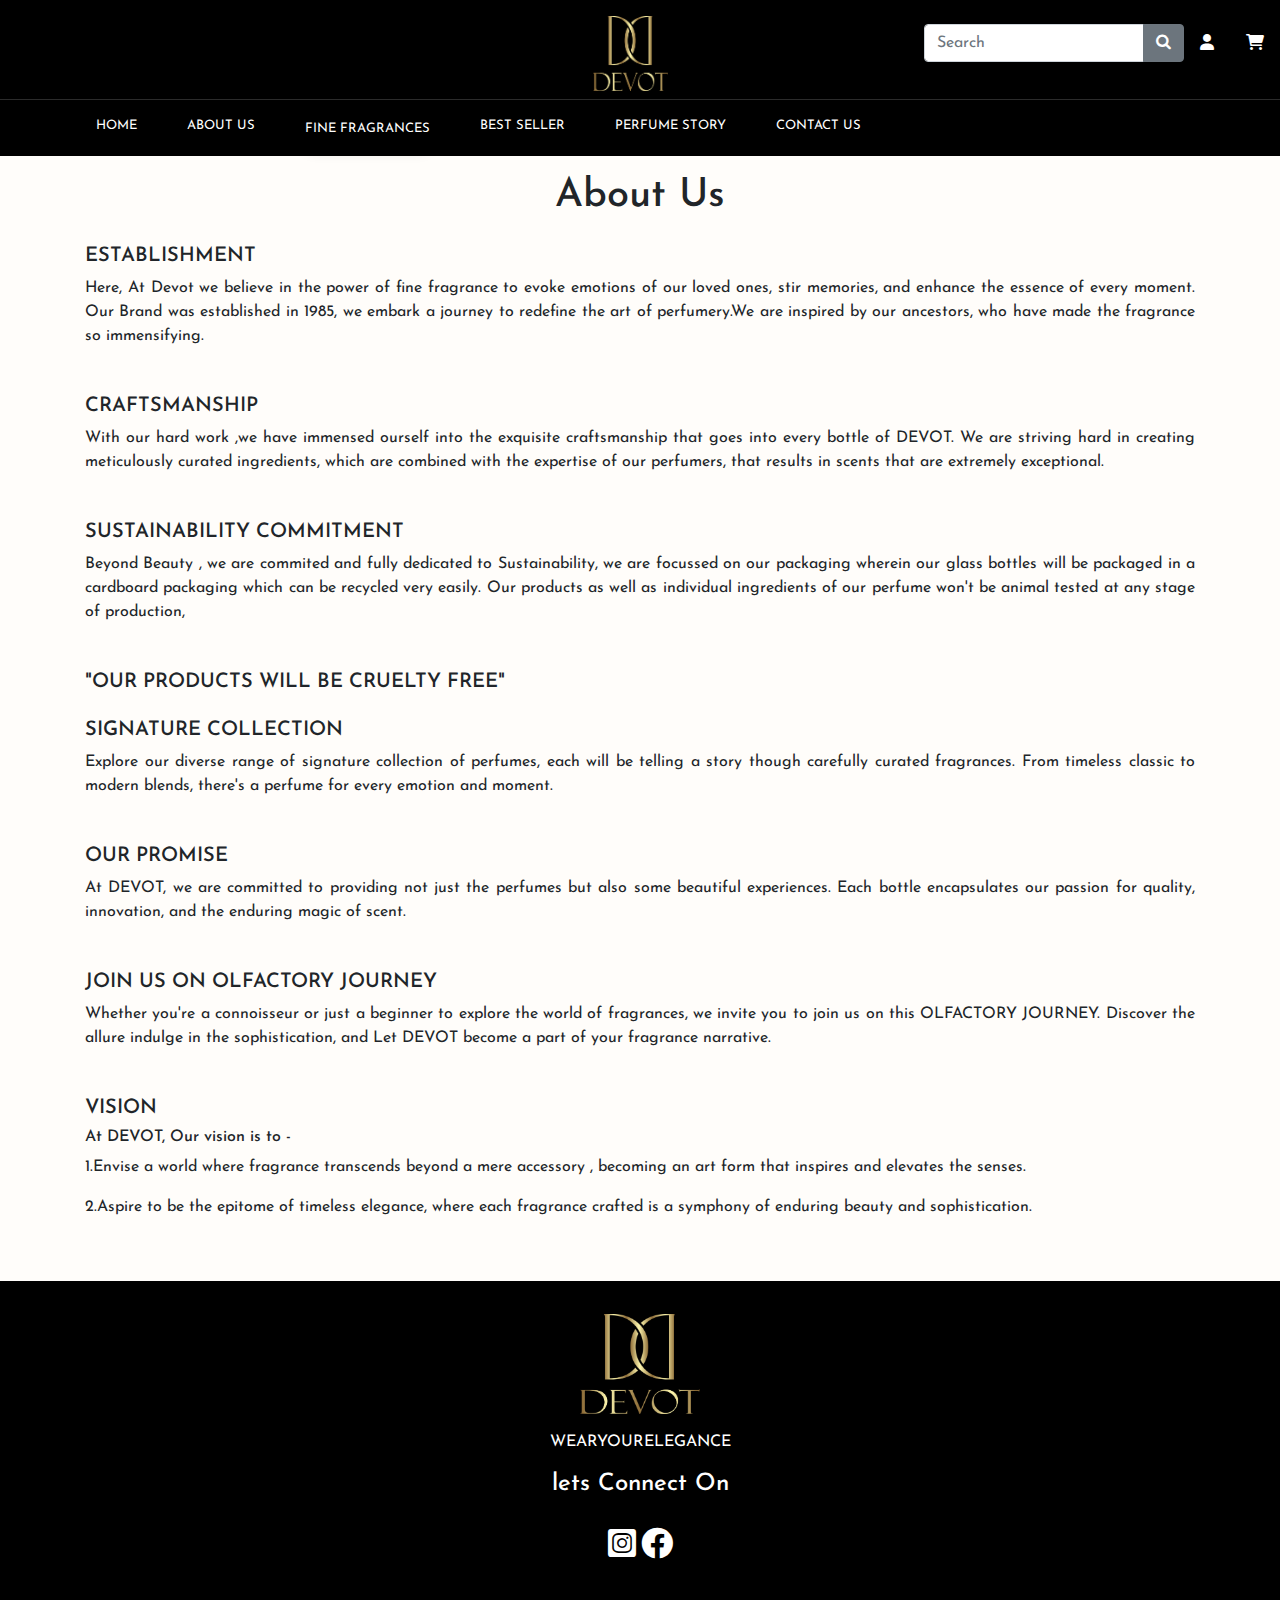
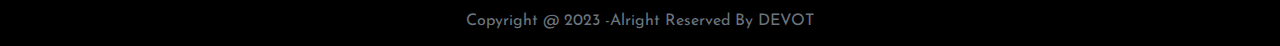
<file: about.html>
<!DOCTYPE html>
<html lang="en">
<head>
    <meta charset="UTF-8">
    <meta name="viewport" content="width=device-width, initial-scale=1.0">
    <title>Devot About Us</title>
    <script src="https://cdn.jsdelivr.net/npm/jquery@3.5.1/dist/jquery.slim.min.js" integrity="sha384-DfXdz2htPH0lsSSs5nCTpuj/zy4C+OGpamoFVy38MVBnE+IbbVYUew+OrCXaRkfj" crossorigin="anonymous"></script>
    <script src="https://cdn.jsdelivr.net/npm/bootstrap@4.6.2/dist/js/bootstrap.bundle.min.js" integrity="sha384-Fy6S3B9q64WdZWQUiU+q4/2Lc9npb8tCaSX9FK7E8HnRr0Jz8D6OP9dO5Vg3Q9ct" crossorigin="anonymous"></script>
    <link rel="stylesheet" href="https://cdnjs.cloudflare.com/ajax/libs/font-awesome/6.5.1/css/all.min.css" type="text/css">
    <link rel="stylesheet" href="https://cdn.jsdelivr.net/npm/bootstrap@4.6.2/dist/css/bootstrap.min.css" integrity="sha384-xOolHFLEh07PJGoPkLv1IbcEPTNtaed2xpHsD9ESMhqIYd0nLMwNLD69Npy4HI+N" crossorigin="anonymous">
    <link rel="stylesheet" href="https://stackpath.bootstrapcdn.com/bootstrap/4.5.0/css/bootstrap.min.css">
    <script src="https://code.jquery.com/jquery-2.2.4.min.js"></script>
    <link
      rel="stylesheet"
      href="https://cdnjs.cloudflare.com/ajax/libs/font-awesome/6.0.0-beta2/css/all.min.css"
    />
    <!-- Google Fonts -->
    <link
      href="https://fonts.googleapis.com/css2?family=Poppins:wght@400;600&display=swap"
      rel="stylesheet"
    />
    <link rel="stylesheet" href="style.css">
    <link rel="stylesheet" href="about.css">
    <link rel="stylesheet" href="https://cdnjs.cloudflare.com/ajax/libs/OwlCarousel2/2.3.4/assets/owl.carousel.min.css">
    <script src="https://ajax.aspnetcdn.com/ajax/jQuery/jquery-3.4.1.min.js"></script>
    <script src="https://cdnjs.cloudflare.com/ajax/libs/OwlCarousel2/2.3.4/owl.carousel.min.js"></script>
    <link rel="stylesheet" href="https://cdnjs.cloudflare.com/ajax/libs/font-awesome/4.7.0/css/font-awesome.min.css">
</head>
<body>
    <div class="container-fluid sticky-top bg-white shadow rounded mx-auto " id="navbar">
        <div class="row pb-2" id="navbar-bg">
            <div class="col-lg-7 col-sm-12 image mt-3">
                <a href="index.html">
                    <img src="images/Devot Logo.png" alt="" id="logo">
                </a>
            </div>
            <div class="col-lg-5 col-sm-12 d-flex justify-content-end p-0" id="nav-form">
               <ul class="nav mt-4 justify-content-center">
                <li class="nav-item">
                    <div class="input-group">
                        <input type="text" class="form-control" placeholder="Search">
                        <div class="input-group-append">
                          <button class="btn btn-secondary" type="button">
                            <i class="fa fa-search"></i>
                          </button>
                        </div>
                      </div>  
                </li>
                <li class="nav-item">
                    <a href="#" class="nav-link"><i class="fa-solid fa-user text-dark"></i></a>
                </li>
                <li class="nav-item">
                    <a href="#" class="nav-link"><i class="fa-solid fa-cart-shopping text-dark"></i></a>
                </li>
               </ul>        
            </div>
        </div>
    </div>
    <div class="navbar-part">
        <div class="nav-li">
          <ul>
            <li><a href="index.html">HOME</a></li>
            <li><a href="about.html">ABOUT US</a></li>
            <div class="dropdown">
              <button class="dropbtn">FINE FRAGRANCES</button>
              <div class="dropdown-content">
                <a href="men.html">MEN</a>
                <a href="women.html">WOMEN</a>
                <a href="unisex.html">UNISEX</a>
              </div>
            </div>
            <div class="mobile-menu">
              <li><a href="men.html">MEN</a></li>
              <li><a href="women.html">WOMEN</a></li>
              <li><a href="unisex.html">UNISEX</a></li>
            </div>
            <li><a href="#">BEST SELLER</a></li>
            <li><a href="#">PERFUME STORY</a></li>
            <li><a href="contact.html">CONTACT US</a></li>
          </ul>
        </div>
      </div>

    <section id="about-us" class="container-fluid py-3">
        <div class="container">
            <h1 class="text-center">About Us</h1>

        <div class="ESTABLISHMENT">
            <h5 class="pt-3">ESTABLISHMENT</h5>
            <p>Here, At Devot we believe in the power of fine fragrance to evoke emotions of our loved ones,
                 stir memories, and enhance the essence of every moment. Our Brand was established in 1985,
                  we embark a journey to redefine the art of perfumery.We are inspired by our ancestors,
                   who have made the fragrance so immensifying. </p>
        </div>

        <div class="CRAFTSMANSHIP">
            <h5>CRAFTSMANSHIP</h5>
            <p>With our hard work ,we have immensed ourself into the exquisite craftsmanship that goes 
                into every bottle of DEVOT. We are striving hard in creating meticulously curated ingredients,
                 which are combined with the expertise of our perfumers, that results in scents that are 
                 extremely exceptional.</p>
        </div>
        <div class="SUSTAINABILITY-COMMITMENT">
            <h5>SUSTAINABILITY COMMITMENT</h5>
            <p>Beyond Beauty , we are commited and fully dedicated to Sustainability, 
                we are focussed on our packaging wherein our glass bottles will be packaged in a 
                cardboard packaging which can be recycled very easily. Our products as well as 
                individual ingredients of our perfume won't be animal tested at any stage of 
                production, </p>
        </div>
        <div class="demo pb-3">
            <h5>"OUR PRODUCTS WILL BE CRUELTY FREE"</h5>
        </div>
        <div class="SIGNATURE-COLLECTIONT">
            <h5>SIGNATURE COLLECTION</h5>
            <p>Explore our diverse range of signature collection  of perfumes, 
                each will be telling a story though carefully curated fragrances. 
                From timeless classic to modern blends, there's a perfume for every emotion and moment.
            </p>
        </div>
        <div class="OUR-PROMISE">
            <h5>OUR PROMISE</h5>
            <p>At DEVOT, we are committed to providing not just the perfumes but also some beautiful
                 experiences. Each bottle encapsulates our passion for quality, innovation, 
                 and the enduring magic of scent.
            </p>
        </div>
        <div class="JOIN-US-ON-OLFACTORY-JOURNEY">
            <h5>JOIN US ON OLFACTORY JOURNEY</h5>
            <p>Whether you're a connoisseur or just a beginner to explore the world of fragrances,
                 we invite you to join us on this OLFACTORY JOURNEY. Discover the allure indulge
                  in the sophistication, and Let DEVOT become a part of your fragrance narrative. 
            </p>
        </div>
        <div class="VISION">
            <h5>VISION</h5>
            <h6>At DEVOT, Our vision is to -</h6>
            <p class="pb-0">1.Envise a world where fragrance transcends beyond a mere accessory , 
                becoming an art form that inspires and elevates the senses.</p>
            <p>
                2.Aspire to be the epitome of timeless elegance, where each fragrance crafted 
                is a symphony of enduring beauty and sophistication.
            </p>
        </div>
        </div>
    </section>
    
    <footer id="footer">
        <div class="card text-center">
            <div class="card-header">
                <img src="images/Devot Logo.png" alt="" width="120" height="100" class="align-items-center">
                <p class="text-center mt-3">WEARYOURELEGANCE</p> 
                <h4>lets Connect On </h4>
                <div class="card-body text-center">
                    <a href="https://www.instagram.com/dadevotofficial/"><i class="fa-brands fa-square-instagram"></i></a>
                    <a href="https://www.facebook.com/dadevotofficial/"><i class="fa-brands fa-facebook" ></i></a>
                </div>
            </div>
            <div class="card-footer text-muted">
             Copyright @ 2023 -Alright Reserved By DEVOT
            </div>
         </div>
    </footer>
</body>
</html>
</file>
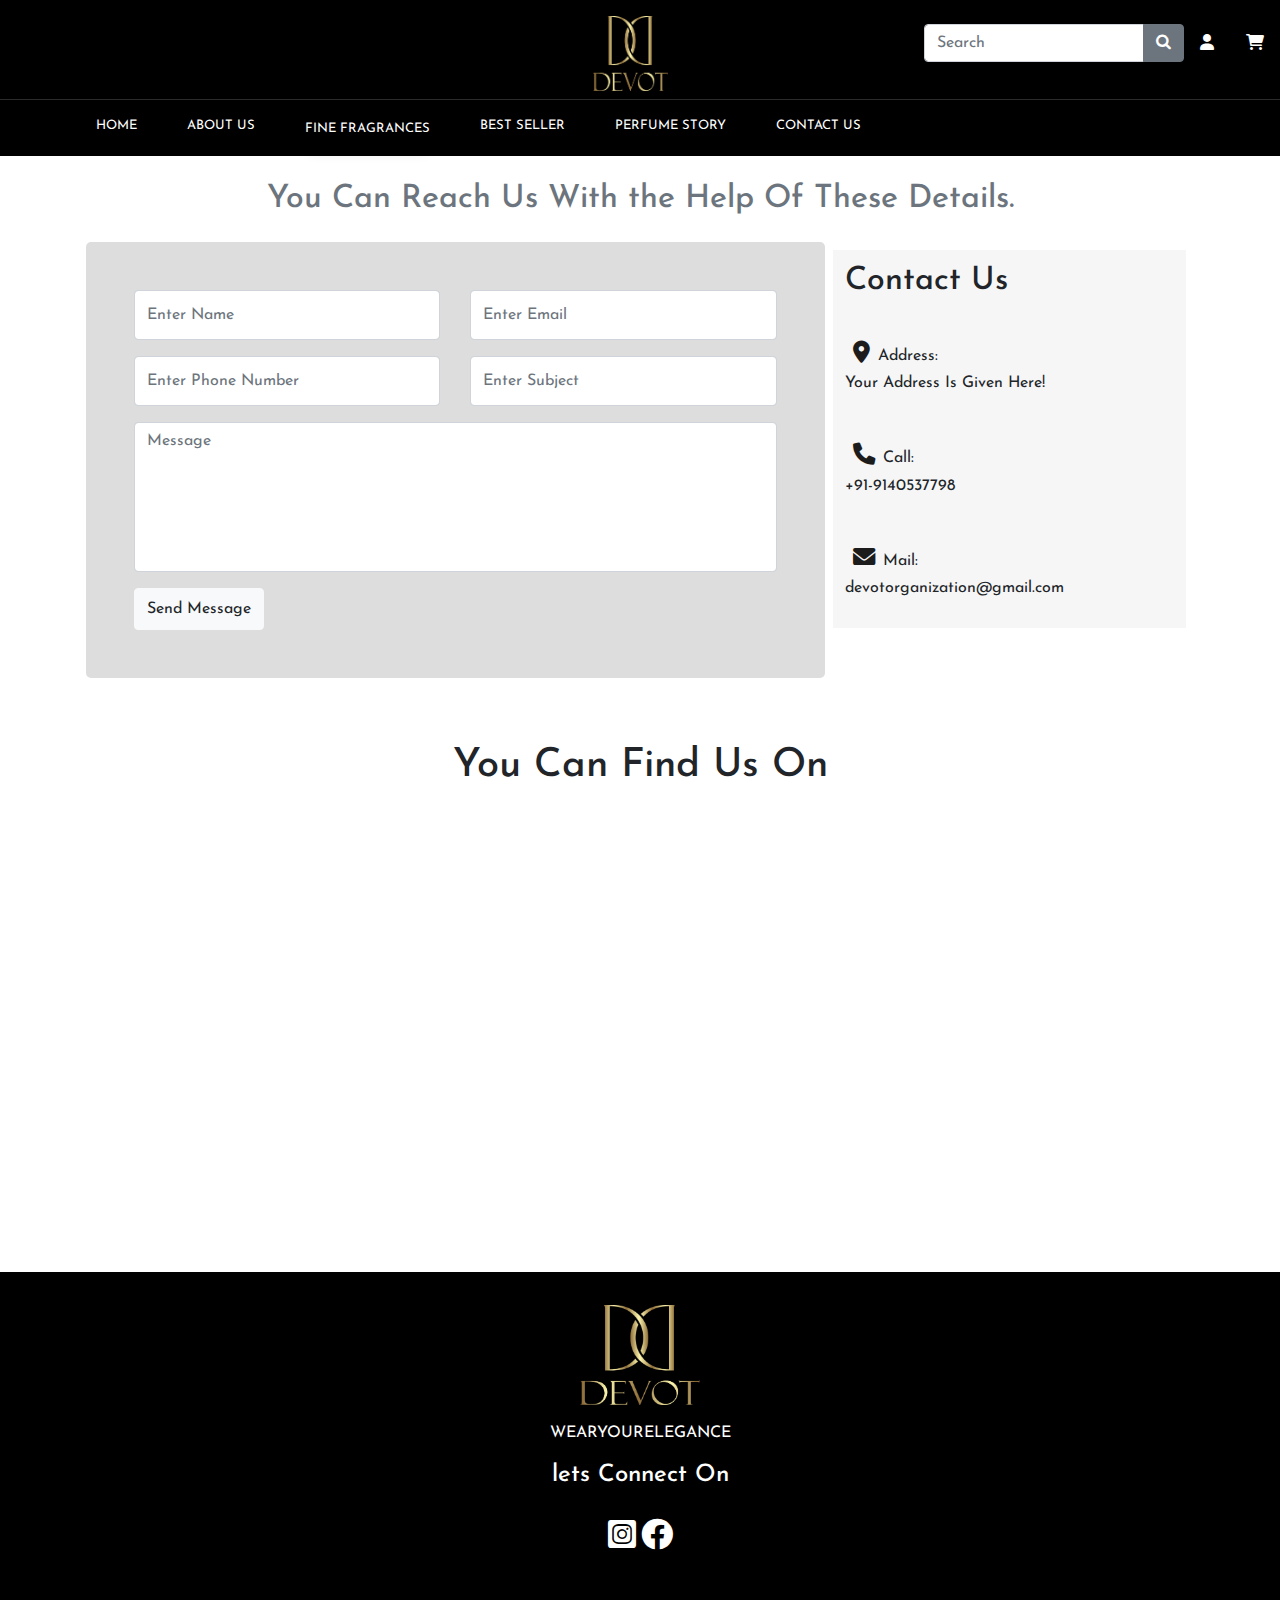
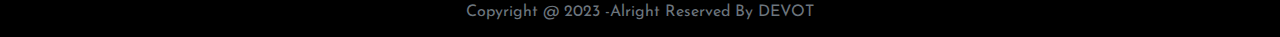
<file: contact.html>
<!DOCTYPE html>
<html lang="en">
<head>
    <meta charset="UTF-8">
    <meta name="viewport" content="width=\, initial-scale=1.0">
    <title>Contact Us</title>
    
    <script src="https://cdn.jsdelivr.net/npm/jquery@3.5.1/dist/jquery.slim.min.js" integrity="sha384-DfXdz2htPH0lsSSs5nCTpuj/zy4C+OGpamoFVy38MVBnE+IbbVYUew+OrCXaRkfj" crossorigin="anonymous"></script>
    <script src="https://cdn.jsdelivr.net/npm/bootstrap@4.6.2/dist/js/bootstrap.bundle.min.js" integrity="sha384-Fy6S3B9q64WdZWQUiU+q4/2Lc9npb8tCaSX9FK7E8HnRr0Jz8D6OP9dO5Vg3Q9ct" crossorigin="anonymous"></script>
    <link rel="stylesheet" href="https://cdnjs.cloudflare.com/ajax/libs/font-awesome/6.5.1/css/all.min.css" type="text/css">
    <link rel="stylesheet" href="https://cdn.jsdelivr.net/npm/bootstrap@4.6.2/dist/css/bootstrap.min.css" integrity="sha384-xOolHFLEh07PJGoPkLv1IbcEPTNtaed2xpHsD9ESMhqIYd0nLMwNLD69Npy4HI+N" crossorigin="anonymous">
    <link rel="stylesheet" href="https://stackpath.bootstrapcdn.com/bootstrap/4.5.0/css/bootstrap.min.css">
    <script src="https://code.jquery.com/jquery-2.2.4.min.js"></script>
    <link
      rel="stylesheet"
      href="https://cdnjs.cloudflare.com/ajax/libs/font-awesome/6.0.0-beta2/css/all.min.css"
    />
    <!-- Google Fonts -->
    <link
      href="https://fonts.googleapis.com/css2?family=Poppins:wght@400;600&display=swap"
      rel="stylesheet"
    />
    <link rel="stylesheet" href="style.css"> 
    <link rel="stylesheet" href="https://cdnjs.cloudflare.com/ajax/libs/OwlCarousel2/2.3.4/assets/owl.carousel.min.css">
    <script src="https://ajax.aspnetcdn.com/ajax/jQuery/jquery-3.4.1.min.js"></script>
    <script src="https://cdnjs.cloudflare.com/ajax/libs/OwlCarousel2/2.3.4/owl.carousel.min.js"></script>
    <link rel="stylesheet" href="https://cdnjs.cloudflare.com/ajax/libs/font-awesome/4.7.0/css/font-awesome.min.css">
    <title>Document</title>

     <style> 
     @import url('https://fonts.googleapis.com/css2?family=Josefin+Sans:ital,wght@0,100..700;1,100..700&display=swap');
     *{
        font-family: "Josefin Sans", sans-serif;
     }
        .form textarea{
            height: 150px !important;
            resize: none;
        }

     </style>
</head>
<body>
    <div class="container-fluid sticky-top bg-white shadow rounded mx-auto " id="navbar">
        <div class="row pb-2" id="navbar-bg">
            <div class="col-lg-7 col-sm-12 image mt-3">
                <a href="index.html">
                    <img src="images/Devot Logo.png" alt="" id="logo">
                </a>
            </div>
            <div class="col-lg-5 col-sm-12 d-flex justify-content-end p-0" id="nav-form">
               <ul class="nav mt-4 justify-content-center">
                <li class="nav-item">
                    <div class="input-group">
                        <input type="text" class="form-control" placeholder="Search">
                        <div class="input-group-append">
                          <button class="btn btn-secondary" type="button">
                            <i class="fa fa-search"></i>
                          </button>
                        </div>
                      </div>  
                </li>
                <li class="nav-item">
                    <a href="#" class="nav-link"><i class="fa-solid fa-user text-dark"></i></a>
                </li>
                <li class="nav-item">
                    <a href="#" class="nav-link"><i class="fa-solid fa-cart-shopping text-dark"></i></a>
                </li>
               </ul>        
            </div>
        </div>
    </div>
    <div class="navbar-part">
        <div class="nav-li">
          <ul>
            <li><a href="index.html">HOME</a></li>
            <li><a href="about.html">ABOUT US</a></li>
            <div class="dropdown">
              <button class="dropbtn">FINE FRAGRANCES</button>
              <div class="dropdown-content">
                <a href="men.html">MEN</a>
                <a href="women.html">WOMEN</a>
                <a href="unisex.html">UNISEX</a>
              </div>
            </div>
            <div class="mobile-menu">
              <li><a href="men.html">MEN</a></li>
              <li><a href="women.html">WOMEN</a></li>
              <li><a href="unisex.html">UNISEX</a></li>
            </div>
            <li><a href="#">BEST SELLER</a></li>
            <li><a href="#">PERFUME STORY</a></li>
            <li><a href="contact.html">CONTACT US</a></li>
          </ul>
        </div>
      </div>
    
    <div class="container">
        <h2 class="text-center text-secondary pt-4">You Can Reach Us With the Help Of These Details.</h2>
        <div class="row p-3">

            <div class="col-xl-8 col-lg-6 col-md-6 col-sm-12 p-5 contact-form">
                <form action="" class="form">
                    <div class="row">
                        <div class="col-12 col-sm-12 col-md-6">
                            <input type="text" placeholder="Enter Name" class="form-control mb-3 py-4" name="" id="">
                        </div>
                        <div class="col-12 col-sm-12 col-md-6">
                            <input type="email" placeholder="Enter Email" class="form-control mb-3 py-4" name="" id="">
                        </div>
                        <div class="col-12 col-sm-12 col-md-6">
                            <input type="tel" placeholder="Enter Phone Number" class="form-control mb-3 py-4" name="" id="">
                        </div>
                        <div class="col-12 col-sm-12 col-md-6">
                            <input type="text" placeholder="Enter Subject" class="form-control mb-3 py-4" name="" id="">
                        </div>
                    </div>
                    <textarea name="" class="form-control mb-3" id="" placeholder="Message" cols="30" rows="10"></textarea>
                    <button class="btn btn-light py-2" type="submit">Send Message</button>
                </form>
            </div>
            <div class="col-xl-4 col-lg-6 col-md-6 col-sm-12 p-2">
                <table  class="table table-borderless contact-table ">
                    <thead>
                        <th><h2>Contact Us</h2></th>
                    </thead>
                    <tbody>
                      <tr>                        
                        <td><i class="fa-solid fa-location-dot p-2"></i>Address:<p> Your Address Is Given Here!</p></td>
                      </tr>
                      <tr>
                        <td><i class="fa-solid fa-phone p-2"></i>Call:<p> +91-9140537798</p></td>
                      </tr>
                      <tr>
                        <td><i class="fa-solid fa-envelope p-2"></i>Mail: <p>devotorganization@gmail.com</p></td>
                      </tr>
                    </tbody>
                  </table>
            </div>
            
            
        </div>
        
    </div>
    <div class="col-12">
        <h1 class="text-center pt-5 pb-3">You Can Find Us On</h1>
        <iframe src="https://www.google.com/maps/embed?pb=!1m14!1m8!1m3!1d5051.280739282094!2d80.35610339756494!3d26.462340538978243!3m2!1i1024!2i768!4f13.1!3m3!1m2!1s0x399c47e4fd560cf1%3A0xfe91b5b9a2c7543b!2sEsellacharya!5e0!3m2!1sen!2sin!4v1708420138930!5m2!1sen!2sin" width="100%;" height="450px;" style="border:0;" allowfullscreen="" loading="lazy" referrerpolicy="no-referrer-when-downgrade"></iframe>
    </div>
    <footer id="footer">
        <div class="card text-center">
            <div class="card-header">
                <img src="images/Devot Logo.png" alt="" width="120" height="100" class="align-items-center">
                <p class="text-center mt-3">WEARYOURELEGANCE</p> 
                <h4>lets Connect On </h4>
                <div class="card-body text-center">
                    <a href="https://www.instagram.com/dadevotofficial/"><i class="fa-brands fa-square-instagram"></i></a>
                    <a href="https://www.facebook.com/dadevotofficial/"><i class="fa-brands fa-facebook" ></i></a>
                </div>
            </div>
            <div class="card-footer text-muted">
             Copyright @ 2023 -Alright Reserved By DEVOT
            </div>
         </div>
    </footer>
</body>
</html>
</file>
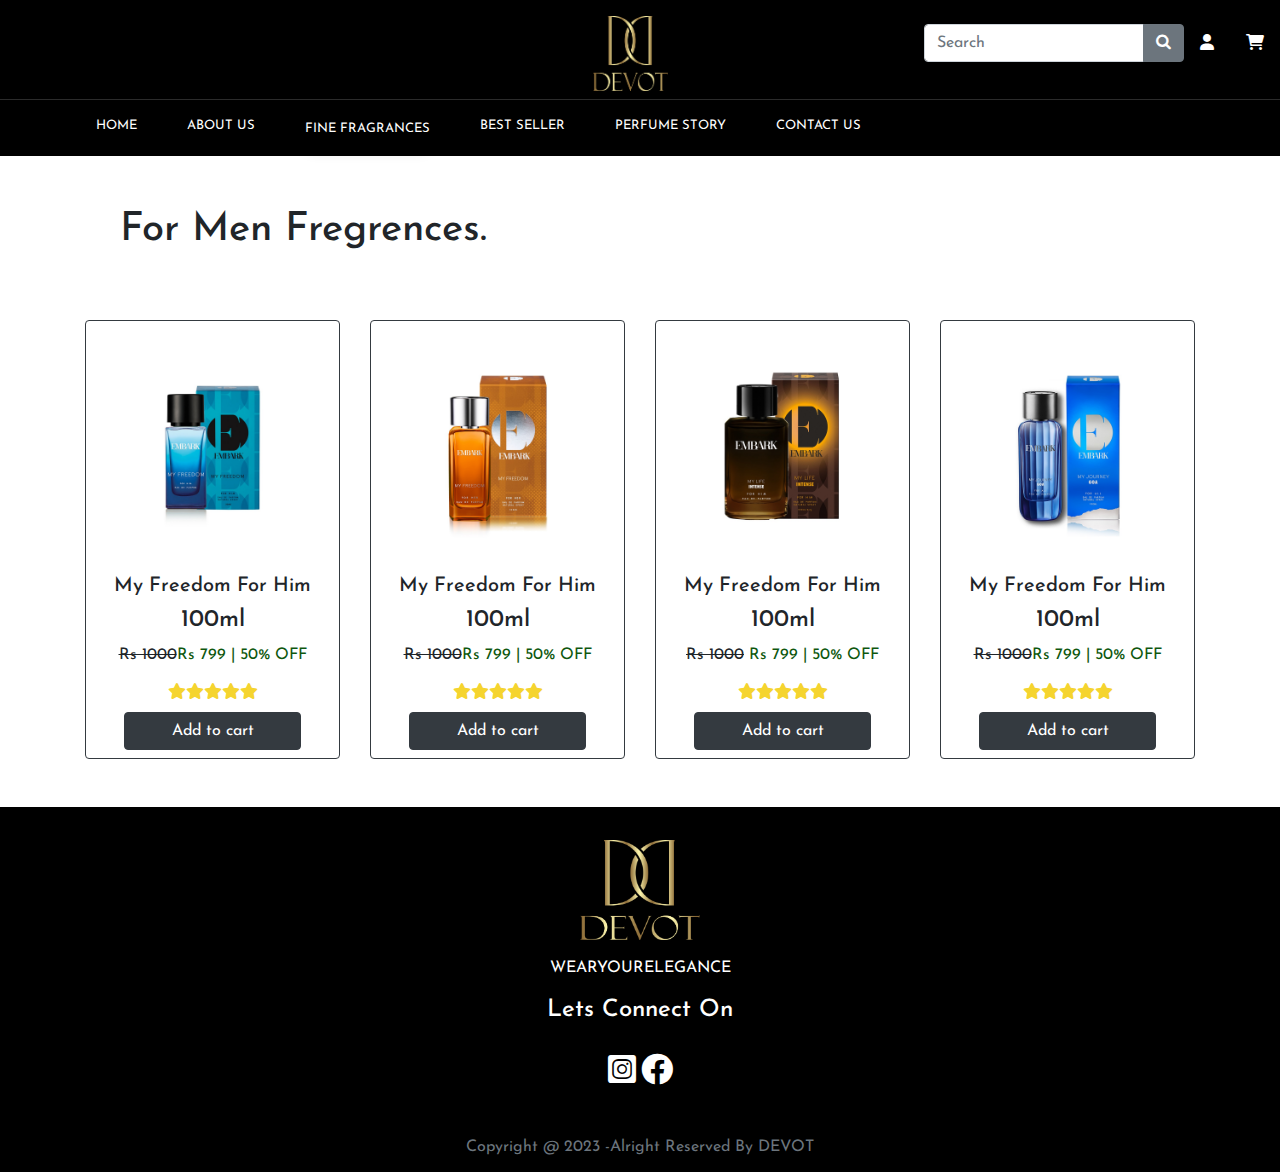
<file: men.html>
<!DOCTYPE html>
<html lang="en">
<head>
    <meta charset="UTF-8">
    <meta name="viewport" content="width=\, initial-scale=1.0">
    <title>Document</title>
    
    <script src="https://cdn.jsdelivr.net/npm/jquery@3.5.1/dist/jquery.slim.min.js" integrity="sha384-DfXdz2htPH0lsSSs5nCTpuj/zy4C+OGpamoFVy38MVBnE+IbbVYUew+OrCXaRkfj" crossorigin="anonymous"></script>
    <script src="https://cdn.jsdelivr.net/npm/bootstrap@4.6.2/dist/js/bootstrap.bundle.min.js" integrity="sha384-Fy6S3B9q64WdZWQUiU+q4/2Lc9npb8tCaSX9FK7E8HnRr0Jz8D6OP9dO5Vg3Q9ct" crossorigin="anonymous"></script>
    <link rel="stylesheet" href="https://cdnjs.cloudflare.com/ajax/libs/font-awesome/6.5.1/css/all.min.css" type="text/css">
    <link rel="stylesheet" href="https://cdn.jsdelivr.net/npm/bootstrap@4.6.2/dist/css/bootstrap.min.css" integrity="sha384-xOolHFLEh07PJGoPkLv1IbcEPTNtaed2xpHsD9ESMhqIYd0nLMwNLD69Npy4HI+N" crossorigin="anonymous">
    <link rel="stylesheet" href="https://stackpath.bootstrapcdn.com/bootstrap/4.5.0/css/bootstrap.min.css">
    <script src="https://code.jquery.com/jquery-2.2.4.min.js"></script>
    <link
      rel="stylesheet"
      href="https://cdnjs.cloudflare.com/ajax/libs/font-awesome/6.0.0-beta2/css/all.min.css"
    />
    <!-- Google Fonts -->
    <link
      href="https://fonts.googleapis.com/css2?family=Poppins:wght@400;600&display=swap"
      rel="stylesheet"
    />
    <link rel="stylesheet" href="style.css"> 
    <link rel="stylesheet" href="https://cdnjs.cloudflare.com/ajax/libs/OwlCarousel2/2.3.4/assets/owl.carousel.min.css">
    <script src="https://ajax.aspnetcdn.com/ajax/jQuery/jquery-3.4.1.min.js"></script>
    <script src="https://cdnjs.cloudflare.com/ajax/libs/OwlCarousel2/2.3.4/owl.carousel.min.js"></script>
    <link rel="stylesheet" href="https://cdnjs.cloudflare.com/ajax/libs/font-awesome/4.7.0/css/font-awesome.min.css">
    <title>Men</title>


</head>
<body>
    <div class="container-fluid sticky-top bg-white shadow rounded mx-auto " id="navbar">
        <div class="row pb-2" id="navbar-bg">
            <div class="col-lg-7 col-sm-12 image mt-3">
                <a href="index.html">
                    <img src="images/Devot Logo.png" alt="" id="logo">
                </a>
            </div>
            <div class="col-lg-5 col-sm-12 d-flex justify-content-end p-0" id="nav-form">
               <ul class="nav mt-4 justify-content-center">
                <li class="nav-item">
                    <div class="input-group">
                        <input type="text" class="form-control" placeholder="Search">
                        <div class="input-group-append">
                          <button class="btn btn-secondary" type="button">
                            <i class="fa fa-search"></i>
                          </button>
                        </div>
                      </div>  
                </li>
                <li class="nav-item">
                    <a href="#" class="nav-link"><i class="fa-solid fa-user text-dark"></i></a>
                </li>
                <li class="nav-item">
                    <a href="#" class="nav-link"><i class="fa-solid fa-cart-shopping text-dark"></i></a>
                </li>
               </ul>        
            </div>
        </div>
    </div>

    <div class="navbar-part">
        <div class="nav-li">
          <ul>
            <li><a href="index.html">HOME</a></li>
            <li><a href="about.html">ABOUT US</a></li>
            <div class="dropdown">
              <button class="dropbtn">FINE FRAGRANCES</button>
              <div class="dropdown-content">
                <a href="men.html">MEN</a>
                <a href="women.html">WOMEN</a>
                <a href="unisex.html">UNISEX</a>
              </div>
            </div>
            <div class="mobile-menu">
              <li><a href="men.html">MEN</a></li>
              <li><a href="women.html">WOMEN</a></li>
              <li><a href="unisex.html">UNISEX</a></li>
            </div>
            <li><a href="#">BEST SELLER</a></li>
            <li><a href="#">PERFUME STORY</a></li>
            <li><a href="contact.html">CONTACT US</a></li>
          </ul>
        </div>
      </div>
    <div class="container mb-5">
        <div class="row">
            <div class="sec">
                <h1>For Men Fregrences.</h1>
            </div>
            <div class="container-fluid">
                <div class="row">
                    <div class="col-lg-3 col-sm-12 cart-design mt-2">
                        <div class="card border border-dark">
                            <div class="card-body">
                                <img src="images/card1.jpg" alt="" class="img d-block w-100">
                            </div>
                                <h5>My Freedom For Him</h5>
                                <h4>100ml</h4>
                                <div class="price">
                                    <del>Rs 1000</del>
                                    <p>Rs 799 | 50% OFF</p>
                                </div>
                                <div class="stars">
                                <i class="fa-solid fa-star"></i>
                                <i class="fa-solid fa-star"></i>
                                <i class="fa-solid fa-star"></i>
                                <i class="fa-solid fa-star"></i>
                                <i class="fa-solid fa-star"></i>
                                </div>
                                <div class="text-center p-2">
                                    <a href="" class="btn btn-dark w-75">Add to cart</a>
                                </div>
                        </div>
                    </div>
                    <div class="col-lg-3 col-sm-12 cart-design mt-2">
                        <div class="card border border-dark">
                            <div class="card-body">
                                <img src="images/card2.jpg" alt="" class="img d-block w-100">
                            </div>
                                <h5>My Freedom For Him</h5>
                                <h4>100ml</h4>
                                <div class="price">
                                    <del>Rs 1000</del>
                                    <p>Rs 799 | 50% OFF</p>
                                </div>
                                <div class="stars">
                                <i class="fa-solid fa-star"></i>
                                <i class="fa-solid fa-star"></i>
                                <i class="fa-solid fa-star"></i>
                                <i class="fa-solid fa-star"></i>
                                <i class="fa-solid fa-star"></i>
                                </div>
                                <div class="text-center p-2">
                                    <a href="" class="btn btn-dark w-75">Add to cart</a>
                                </div>
                        </div>
                    </div>
                    <div class="col-lg-3 col-sm-12 cart-design mt-2">
                        <div class="card border border-dark">
                            <div class="card-body">
                                <img src="images/card3.jpg" alt="" class="img d-block w-100">
                            </div>
                                <h5>My Freedom For Him</h5>
                                <h4>100ml</h4>
                                <div class="price">
                                    <del>Rs 1000 </del>&nbsp; 
                                    <p> Rs 799 | 50% OFF</p>
                                </div>
                                <div class="stars">
                                <i class="fa-solid fa-star"></i>
                                <i class="fa-solid fa-star"></i>
                                <i class="fa-solid fa-star"></i>
                                <i class="fa-solid fa-star"></i>
                                <i class="fa-solid fa-star"></i>
                                </div>
                                <div class="text-center p-2">
                                    <a href="" class="btn btn-dark w-75">Add to cart</a>
                                </div>
                                
                        </div>
                    </div>
                    <div class="col-lg-3 col-sm-12 cart-design mt-2">
                        <div class="card border border-dark">
                            <div class="card-body">
                                <img src="images/card4.jpg" alt="" class="img d-block w-100">
                            </div>
                                <h5>My Freedom For Him</h5>
                                <h4>100ml</h4>
                                <div class="price">
                                    <del>Rs 1000</del>
                                    <p>Rs 799 | 50% OFF</p>
                                </div>
                                <div class="stars">
                                <i class="fa-solid fa-star"></i>
                                <i class="fa-solid fa-star"></i>
                                <i class="fa-solid fa-star"></i>
                                <i class="fa-solid fa-star"></i>
                                <i class="fa-solid fa-star"></i>
                                </div>
                                <div class="text-center p-2">
                                    <a href="" class="btn btn-dark w-75">Add to cart</a>
                                </div>
                        </div>
                    </div>
                </div>
            </div>
        </div>
    </div>

    <footer id="footer">
        <div class="card text-center">
            <div class="card-header">
                <img src="images/Devot Logo.png" alt="" width="120" height="100" class="align-items-center">
                <p class="text-center mt-3">WEARYOURELEGANCE</p> 
                <h4>Lets Connect On </h4>
                <div class="card-body text-center">
                    <a href="https://www.instagram.com/dadevotofficial/"><i class="fa-brands fa-square-instagram"></i></a>
                    <a href="https://www.facebook.com/dadevotofficial/"><i class="fa-brands fa-facebook" ></i></a>
                </div>
            </div>
            <div class="card-footer text-muted">
             Copyright @ 2023 -Alright Reserved By DEVOT
            </div>
         </div>
    </footer>
    </body>
    </html>
</file>
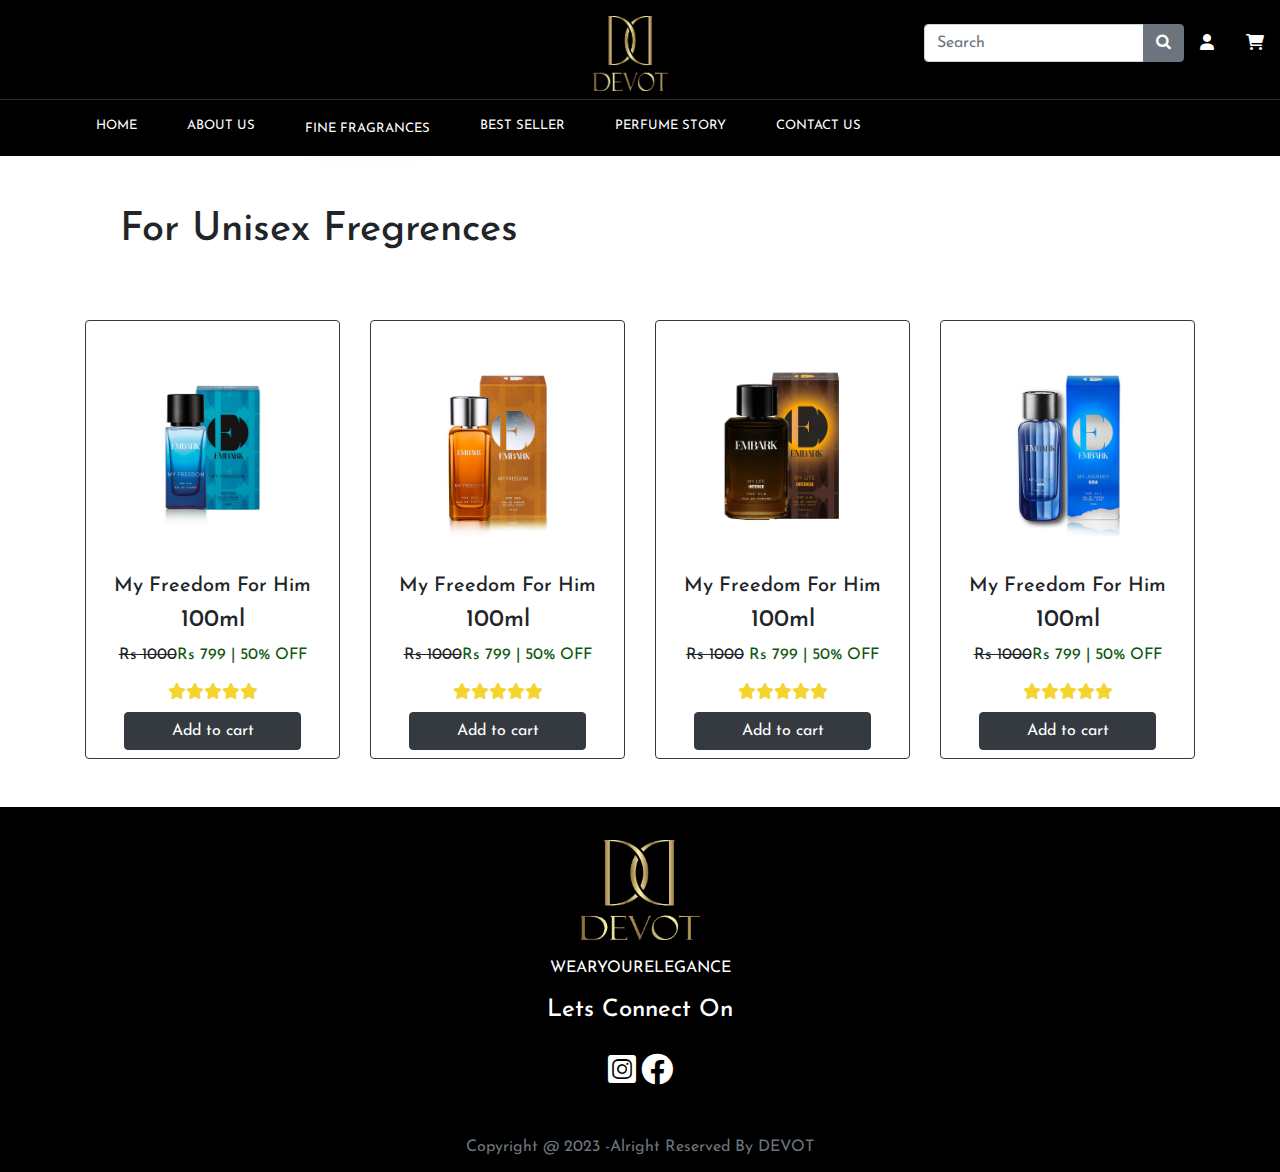
<file: unisex.html>
<!DOCTYPE html>
<html lang="en">
<head>
    <meta charset="UTF-8">
    <meta name="viewport" content="width=\, initial-scale=1.0">
    <title>Document</title>
    
    <script src="https://cdn.jsdelivr.net/npm/jquery@3.5.1/dist/jquery.slim.min.js" integrity="sha384-DfXdz2htPH0lsSSs5nCTpuj/zy4C+OGpamoFVy38MVBnE+IbbVYUew+OrCXaRkfj" crossorigin="anonymous"></script>
    <script src="https://cdn.jsdelivr.net/npm/bootstrap@4.6.2/dist/js/bootstrap.bundle.min.js" integrity="sha384-Fy6S3B9q64WdZWQUiU+q4/2Lc9npb8tCaSX9FK7E8HnRr0Jz8D6OP9dO5Vg3Q9ct" crossorigin="anonymous"></script>
    <link rel="stylesheet" href="https://cdnjs.cloudflare.com/ajax/libs/font-awesome/6.5.1/css/all.min.css" type="text/css">
    <link rel="stylesheet" href="https://cdn.jsdelivr.net/npm/bootstrap@4.6.2/dist/css/bootstrap.min.css" integrity="sha384-xOolHFLEh07PJGoPkLv1IbcEPTNtaed2xpHsD9ESMhqIYd0nLMwNLD69Npy4HI+N" crossorigin="anonymous">
    <link rel="stylesheet" href="https://stackpath.bootstrapcdn.com/bootstrap/4.5.0/css/bootstrap.min.css">
    <script src="https://code.jquery.com/jquery-2.2.4.min.js"></script>
    <link
      rel="stylesheet"
      href="https://cdnjs.cloudflare.com/ajax/libs/font-awesome/6.0.0-beta2/css/all.min.css"
    />
    <!-- Google Fonts -->
    <link
      href="https://fonts.googleapis.com/css2?family=Poppins:wght@400;600&display=swap"
      rel="stylesheet"
    />
    <link rel="stylesheet" href="style.css"> 
    <link rel="stylesheet" href="https://cdnjs.cloudflare.com/ajax/libs/OwlCarousel2/2.3.4/assets/owl.carousel.min.css">
    <script src="https://ajax.aspnetcdn.com/ajax/jQuery/jquery-3.4.1.min.js"></script>
    <script src="https://cdnjs.cloudflare.com/ajax/libs/OwlCarousel2/2.3.4/owl.carousel.min.js"></script>
    <link rel="stylesheet" href="https://cdnjs.cloudflare.com/ajax/libs/font-awesome/4.7.0/css/font-awesome.min.css">
    <title>Document</title>


</head>
<body>

    <div class="container-fluid sticky-top bg-white shadow rounded mx-auto " id="navbar">
        <div class="row pb-2" id="navbar-bg">
            <div class="col-lg-7 col-sm-12 image mt-3">
                <a href="index.html">
                    <img src="images/Devot Logo.png" alt="" id="logo">
                </a>
            </div>
            <div class="col-lg-5 col-sm-12 d-flex justify-content-end p-0" id="nav-form">
               <ul class="nav mt-4 justify-content-center">
                <li class="nav-item">
                    <div class="input-group">
                        <input type="text" class="form-control" placeholder="Search">
                        <div class="input-group-append">
                          <button class="btn btn-secondary" type="button">
                            <i class="fa fa-search"></i>
                          </button>
                        </div>
                      </div>  
                </li>
                <li class="nav-item">
                    <a href="#" class="nav-link"><i class="fa-solid fa-user text-dark"></i></a>
                </li>
                <li class="nav-item">
                    <a href="#" class="nav-link"><i class="fa-solid fa-cart-shopping text-dark"></i></a>
                </li>
               </ul>        
            </div>
        </div>
    </div>
    <div class="navbar-part">
        <div class="nav-li">
          <ul>
            <li><a href="index.html">HOME</a></li>
            <li><a href="about.html">ABOUT US</a></li>
            <div class="dropdown">
              <button class="dropbtn">FINE FRAGRANCES</button>
              <div class="dropdown-content">
                <a href="men.html">MEN</a>
                <a href="women.html">WOMEN</a>
                <a href="unisex.html">UNISEX</a>
              </div>
            </div>
            <div class="mobile-menu">
              <li><a href="men.html">MEN</a></li>
              <li><a href="women.html">WOMEN</a></li>
              <li><a href="unisex.html">UNISEX</a></li>
            </div>
            <li><a href="#">BEST SELLER</a></li>
            <li><a href="#">PERFUME STORY</a></li>
            <li><a href="contact.html">CONTACT US</a></li>
          </ul>
        </div>
      </div>

    <div class="container mb-5">
        <div class="row">
            <div class="sec">
                <h1>For Unisex Fregrences</h1>
            </div>
            <div class="container-fluid">
                <div class="row">
                    <div class="col-lg-3 col-sm-12 cart-design mt-2">
                        <div class="card border border-dark">
                            <div class="card-body">
                                <img src="images/card1.jpg" alt="" class="img d-block w-100">
                            </div>
                                <h5>My Freedom For Him</h5>
                                <h4>100ml</h4>
                                <div class="price">
                                    <del>Rs 1000</del>
                                    <p>Rs 799 | 50% OFF</p>
                                </div>
                                <div class="stars">
                                <i class="fa-solid fa-star"></i>
                                <i class="fa-solid fa-star"></i>
                                <i class="fa-solid fa-star"></i>
                                <i class="fa-solid fa-star"></i>
                                <i class="fa-solid fa-star"></i>
                                </div>
                                <div class="text-center p-2">
                                    <a href="" class="btn btn-dark w-75">Add to cart</a>
                                </div>
                        </div>
                    </div>
                    <div class="col-lg-3 col-sm-12 cart-design mt-2">
                        <div class="card border border-dark">
                            <div class="card-body">
                                <img src="images/card2.jpg" alt="" class="img d-block w-100">
                            </div>
                                <h5>My Freedom For Him</h5>
                                <h4>100ml</h4>
                                <div class="price">
                                    <del>Rs 1000</del>
                                    <p>Rs 799 | 50% OFF</p>
                                </div>
                                <div class="stars">
                                <i class="fa-solid fa-star"></i>
                                <i class="fa-solid fa-star"></i>
                                <i class="fa-solid fa-star"></i>
                                <i class="fa-solid fa-star"></i>
                                <i class="fa-solid fa-star"></i>
                                </div>
                                <div class="text-center p-2">
                                    <a href="" class="btn btn-dark w-75">Add to cart</a>
                                </div>
                        </div>
                    </div>
                    <div class="col-lg-3 col-sm-12 cart-design mt-2">
                        <div class="card border border-dark">
                            <div class="card-body">
                                <img src="images/card3.jpg" alt="" class="img d-block w-100">
                            </div>
                                <h5>My Freedom For Him</h5>
                                <h4>100ml</h4>
                                <div class="price">
                                    <del>Rs 1000 </del>&nbsp; 
                                    <p> Rs 799 | 50% OFF</p>
                                </div>
                                <div class="stars">
                                <i class="fa-solid fa-star"></i>
                                <i class="fa-solid fa-star"></i>
                                <i class="fa-solid fa-star"></i>
                                <i class="fa-solid fa-star"></i>
                                <i class="fa-solid fa-star"></i>
                                </div>
                                <div class="text-center p-2">
                                    <a href="" class="btn btn-dark w-75">Add to cart</a>
                                </div>
                                
                        </div>
                    </div>
                    <div class="col-lg-3 col-sm-12 cart-design mt-2">
                        <div class="card border border-dark">
                            <div class="card-body">
                                <img src="images/card4.jpg" alt="" class="img d-block w-100">
                            </div>
                                <h5>My Freedom For Him</h5>
                                <h4>100ml</h4>
                                <div class="price">
                                    <del>Rs 1000</del>
                                    <p>Rs 799 | 50% OFF</p>
                                </div>
                                <div class="stars">
                                <i class="fa-solid fa-star"></i>
                                <i class="fa-solid fa-star"></i>
                                <i class="fa-solid fa-star"></i>
                                <i class="fa-solid fa-star"></i>
                                <i class="fa-solid fa-star"></i>
                                </div>
                                <div class="text-center p-2">
                                    <a href="" class="btn btn-dark w-75">Add to cart</a>
                                </div>
                        </div>
                    </div>
                </div>
            </div>
        </div>
    </div>
    <footer id="footer">
        <div class="card text-center">
            <div class="card-header">
                <img src="images/Devot Logo.png" alt="" width="120" height="100" class="align-items-center">
                <p class="text-cente mt-3">WEARYOURELEGANCE</p> 
                <h4>Lets Connect On </h4>
                <div class="card-body text-center">
                    <a href="https://www.instagram.com/dadevotofficial/"><i class="fa-brands fa-square-instagram"></i></a>
                    <a href="https://www.facebook.com/dadevotofficial/"><i class="fa-brands fa-facebook" ></i></a>
                </div>
            </div>
            <div class="card-footer text-muted">
             Copyright @ 2023 -Alright Reserved By DEVOT
            </div>
         </div>
    </footer>
    </body>
    </html>
</file>
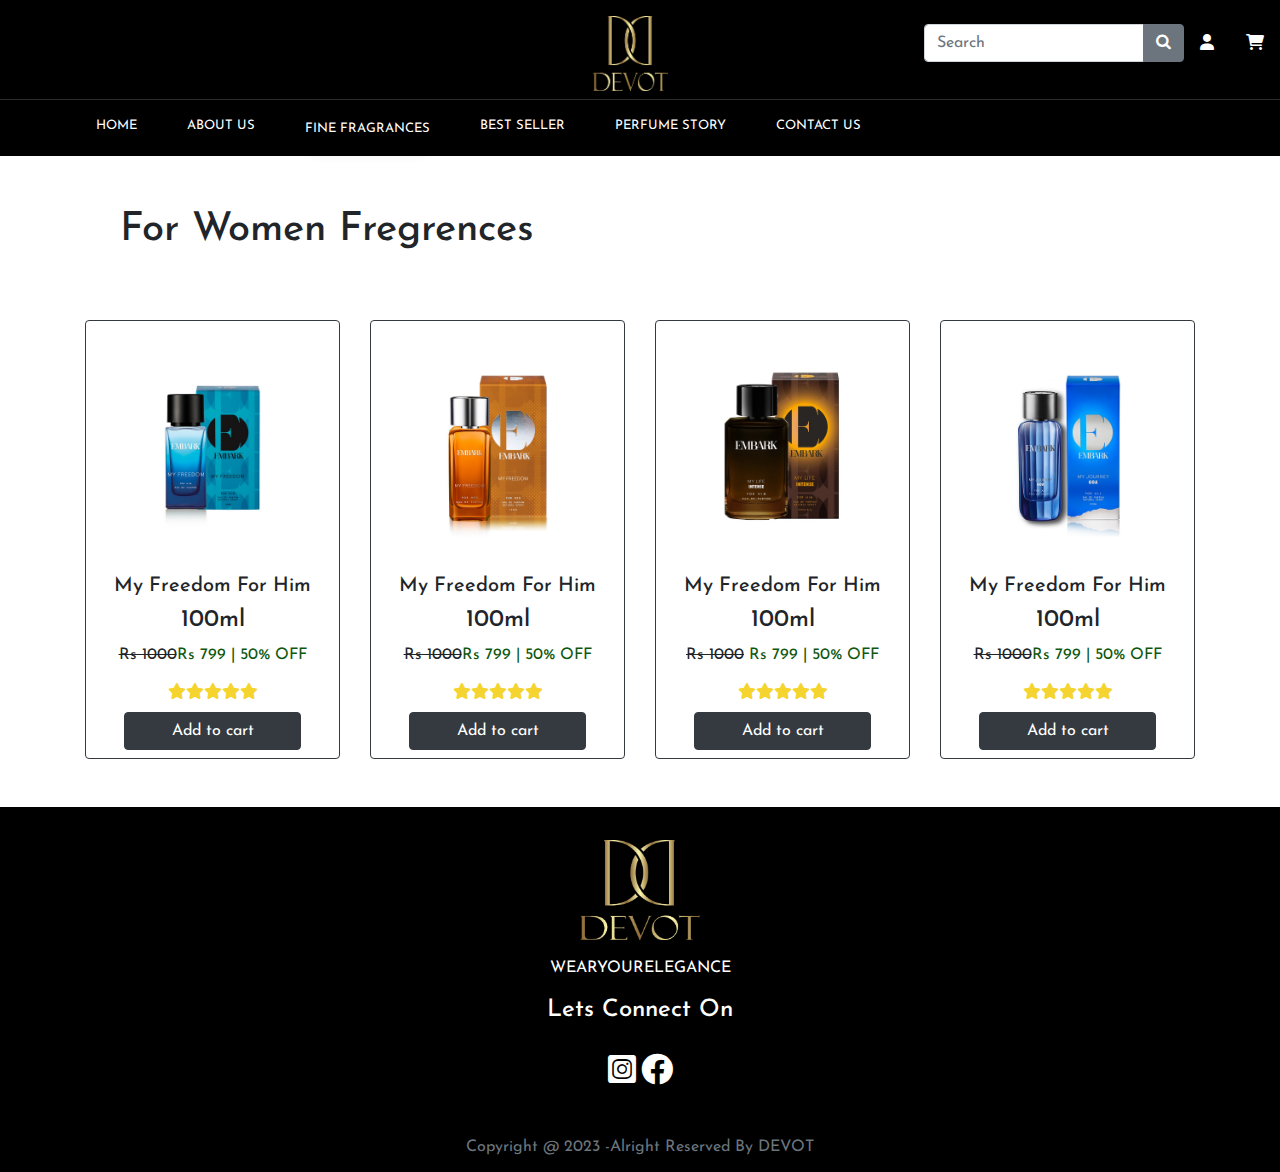
<file: women.html>
<!DOCTYPE html>
<html lang="en">
<head>
    <meta charset="UTF-8">
    <meta name="viewport" content="width=\, initial-scale=1.0">
    <title>Document</title>
    
    <script src="https://cdn.jsdelivr.net/npm/jquery@3.5.1/dist/jquery.slim.min.js" integrity="sha384-DfXdz2htPH0lsSSs5nCTpuj/zy4C+OGpamoFVy38MVBnE+IbbVYUew+OrCXaRkfj" crossorigin="anonymous"></script>
    <script src="https://cdn.jsdelivr.net/npm/bootstrap@4.6.2/dist/js/bootstrap.bundle.min.js" integrity="sha384-Fy6S3B9q64WdZWQUiU+q4/2Lc9npb8tCaSX9FK7E8HnRr0Jz8D6OP9dO5Vg3Q9ct" crossorigin="anonymous"></script>
    <link rel="stylesheet" href="https://cdnjs.cloudflare.com/ajax/libs/font-awesome/6.5.1/css/all.min.css" type="text/css">
    <link rel="stylesheet" href="https://cdn.jsdelivr.net/npm/bootstrap@4.6.2/dist/css/bootstrap.min.css" integrity="sha384-xOolHFLEh07PJGoPkLv1IbcEPTNtaed2xpHsD9ESMhqIYd0nLMwNLD69Npy4HI+N" crossorigin="anonymous">
    <link rel="stylesheet" href="https://stackpath.bootstrapcdn.com/bootstrap/4.5.0/css/bootstrap.min.css">
    <script src="https://code.jquery.com/jquery-2.2.4.min.js"></script>
    <link
      rel="stylesheet"
      href="https://cdnjs.cloudflare.com/ajax/libs/font-awesome/6.0.0-beta2/css/all.min.css"
    />
    <!-- Google Fonts -->
    <link
      href="https://fonts.googleapis.com/css2?family=Poppins:wght@400;600&display=swap"
      rel="stylesheet"
    />
    <link rel="stylesheet" href="style.css"> 
    <link rel="stylesheet" href="https://cdnjs.cloudflare.com/ajax/libs/OwlCarousel2/2.3.4/assets/owl.carousel.min.css">
    <script src="https://ajax.aspnetcdn.com/ajax/jQuery/jquery-3.4.1.min.js"></script>
    <script src="https://cdnjs.cloudflare.com/ajax/libs/OwlCarousel2/2.3.4/owl.carousel.min.js"></script>
    <link rel="stylesheet" href="https://cdnjs.cloudflare.com/ajax/libs/font-awesome/4.7.0/css/font-awesome.min.css">
    <title>Women</title>


</head>
<body>
    <div class="container-fluid sticky-top bg-white shadow rounded mx-auto " id="navbar">
        <div class="row pb-2" id="navbar-bg">
            <div class="col-lg-7 col-sm-12 image mt-3">
                <a href="index.html">
                    <img src="images/Devot Logo.png" alt="" id="logo">
                </a>
            </div>
            <div class="col-lg-5 col-sm-12 d-flex justify-content-end p-0" id="nav-form">
               <ul class="nav mt-4 justify-content-center">
                <li class="nav-item">
                    <div class="input-group">
                        <input type="text" class="form-control" placeholder="Search">
                        <div class="input-group-append">
                          <button class="btn btn-secondary" type="button">
                            <i class="fa fa-search"></i>
                          </button>
                        </div>
                      </div>  
                </li>
                <li class="nav-item">
                    <a href="#" class="nav-link"><i class="fa-solid fa-user text-dark"></i></a>
                </li>
                <li class="nav-item">
                    <a href="#" class="nav-link"><i class="fa-solid fa-cart-shopping text-dark"></i></a>
                </li>
               </ul>        
            </div>
        </div>
    </div>

    <div class="navbar-part">
        <div class="nav-li">
          <ul>
            <li><a href="index.html">HOME</a></li>
            <li><a href="about.html">ABOUT US</a></li>
            <div class="dropdown">
              <button class="dropbtn">FINE FRAGRANCES</button>
              <div class="dropdown-content">
                <a href="men.html">MEN</a>
                <a href="women.html">WOMEN</a>
                <a href="unisex.html">UNISEX</a>
              </div>
            </div>
            <div class="mobile-menu">
              <li><a href="men.html">MEN</a></li>
              <li><a href="women.html">WOMEN</a></li>
              <li><a href="unisex.html">UNISEX</a></li>
            </div>
            <li><a href="#">BEST SELLER</a></li>
            <li><a href="#">PERFUME STORY</a></li>
            <li><a href="contact.html">CONTACT US</a></li>
          </ul>
        </div>
      </div>

    <div class="container mb-5">
        <div class="row">
            <div class="sec">
                <h1>For Women Fregrences</h1>
            </div>
            <div class="container-fluid">
                <div class="row">
                    <div class="col-lg-3 col-sm-12 cart-design mt-2">
                        <div class="card border border-dark">
                            <div class="card-body">
                                <img src="images/card1.jpg" alt="" class="img d-block w-100">
                            </div>
                                <h5>My Freedom For Him</h5>
                                <h4>100ml</h4>
                                <div class="price">
                                    <del>Rs 1000</del>
                                    <p>Rs 799 | 50% OFF</p>
                                </div>
                                <div class="stars">
                                <i class="fa-solid fa-star"></i>
                                <i class="fa-solid fa-star"></i>
                                <i class="fa-solid fa-star"></i>
                                <i class="fa-solid fa-star"></i>
                                <i class="fa-solid fa-star"></i>
                                </div>
                                <div class="text-center p-2">
                                    <a href="" class="btn btn-dark w-75">Add to cart</a>
                                </div>
                        </div>
                    </div>
                    <div class="col-lg-3 col-sm-12 cart-design mt-2">
                        <div class="card border border-dark">
                            <div class="card-body">
                                <img src="images/card2.jpg" alt="" class="img d-block w-100">
                            </div>
                                <h5>My Freedom For Him</h5>
                                <h4>100ml</h4>
                                <div class="price">
                                    <del>Rs 1000</del>
                                    <p>Rs 799 | 50% OFF</p>
                                </div>
                                <div class="stars">
                                <i class="fa-solid fa-star"></i>
                                <i class="fa-solid fa-star"></i>
                                <i class="fa-solid fa-star"></i>
                                <i class="fa-solid fa-star"></i>
                                <i class="fa-solid fa-star"></i>
                                </div>
                                <div class="text-center p-2">
                                    <a href="" class="btn btn-dark w-75">Add to cart</a>
                                </div>
                        </div>
                    </div>
                    <div class="col-lg-3 col-sm-12 cart-design mt-2">
                        <div class="card border border-dark">
                            <div class="card-body">
                                <img src="images/card3.jpg" alt="" class="img d-block w-100">
                            </div>
                                <h5>My Freedom For Him</h5>
                                <h4>100ml</h4>
                                <div class="price">
                                    <del>Rs 1000 </del>&nbsp; 
                                    <p> Rs 799 | 50% OFF</p>
                                </div>
                                <div class="stars">
                                <i class="fa-solid fa-star"></i>
                                <i class="fa-solid fa-star"></i>
                                <i class="fa-solid fa-star"></i>
                                <i class="fa-solid fa-star"></i>
                                <i class="fa-solid fa-star"></i>
                                </div>
                                <div class="text-center p-2">
                                    <a href="" class="btn btn-dark w-75">Add to cart</a>
                                </div>
                                
                        </div>
                    </div>
                    <div class="col-lg-3 col-sm-12 cart-design mt-2">
                        <div class="card border border-dark">
                            <div class="card-body">
                                <img src="images/card4.jpg" alt="" class="img d-block w-100">
                            </div>
                                <h5>My Freedom For Him</h5>
                                <h4>100ml</h4>
                                <div class="price">
                                    <del>Rs 1000</del>
                                    <p>Rs 799 | 50% OFF</p>
                                </div>
                                <div class="stars">
                                <i class="fa-solid fa-star"></i>
                                <i class="fa-solid fa-star"></i>
                                <i class="fa-solid fa-star"></i>
                                <i class="fa-solid fa-star"></i>
                                <i class="fa-solid fa-star"></i>
                                </div>
                                <div class="text-center p-2">
                                    <a href="" class="btn btn-dark w-75">Add to cart</a>
                                </div>
                        </div>
                    </div>
                </div>
            </div>
        </div>
    </div>
    <footer id="footer">
        <div class="card text-center">
            <div class="card-header">
                <img src="images/Devot Logo.png" alt="" width="120" height="100" class="align-items-center">
                <p class="text-center mt-3">WEARYOURELEGANCE</p> 
                <h4>Lets Connect On</h4>
                <div class="card-body text-center">
                    <a href="https://www.instagram.com/dadevotofficial/"><i class="fa-brands fa-square-instagram"></i></a>
                    <a href="https://www.facebook.com/dadevotofficial/"><i class="fa-brands fa-facebook" ></i></a>
                </div>
            </div>
            <div class="card-footer text-muted">
             Copyright @ 2023 -Alright Reserved By DEVOT
            </div>
         </div>
    </footer>
    </body>
    </html>
</file>
<file: style.css>
@import url('https://fonts.googleapis.com/css2?family=Josefin+Sans:ital,wght@0,100..700;1,100..700&display=swap');

 *{
    padding: 0px;
    margin: 0px;
    font-family: "Josefin Sans", sans-serif;
}
#navbar-bg{
  background-color: #000;
  border-bottom: 1px solid rgba(255, 255, 255, 0.17);
}
#navbar-bg i{
  color: white !important;
}
#navbar .image{
  display: flex;
  justify-content: end;
}

@media (max-width: 760px){
  #navbar .image {
    display: flex;
    justify-content: center;
    margin-right: 0rem;
  }
  #navbar #logo{
    margin-right: 0rem;
  }
  #nav-form{
    display: flex !important;
    justify-content: center !important;
  }
}

.whatsapp{
  position: absolute;
  z-index: 9999;
  bottom: 20px;
  left: 20px;
  position: fixed;
  height: 50px;
  width: 50px;
  border-radius: 50%;
  background-color: rgb(0, 128, 0);
  display: flex;
  justify-content: center;
  align-items: center;
}
.whatsapp i{
  font-size: 30px !important;
  color: #fff;
  padding: 0;
  margin: 0;
}
.whatsapp a{
 display: flex;
 align-items: center;
}

  /* navbat part start fron head */
  .navbar-part{
    width: 100%;
    height:100%;
    background-color: #000000;
    display: flex;
    align-items: end;
    padding: 0vw 5vw;
    color: white;
  }
  ::-webkit-scrollbar{
    display: none;
  }
  .nav-li{
    display: flex;
    align-items:center ;
    padding-left: 2rem;
  }
  .nav-li ul{
    display: flex;
    text-decoration: none;
    gap: 50px !important;
    margin: 0;
    padding: 1rem 0rem;
  }
  .nav-li ul li{
    list-style: none;
  }
  .nav-li ul a{
    display:flex ;
    font-size: 13px !important;
    color: white;
    text-decoration: none;
    position: relative;
    text-wrap: nowrap;
  }
  .nav-li ul a::after{
    content: "";
    width: 0%;
    bottom: 0;
    position: absolute;
    border-bottom: 1px solid white;
    transition: 0.4s all;
  }
  .nav-li ul a:hover::after{
    width: 100%;
  }
  .nav-li ul a:hover{
    color: #e4dede;
  }
  #logo{
    margin-right: 4rem;
    display: flex;
    justify-content: end;
  }
  .dropbtn {
    background-color: transparent;
    color: rgb(255, 255, 255);
    font-size: 16px;
    border: none;
    width: 100%;
    z-index: 9999;
    font-size: 13px;
    text-wrap: nowrap;
  }
  .mobile-menu{
    display: none !important;
  }
  @media (max-width:767px){
    .navbar-part{
      overflow: scroll;
    }
    .dropdown{ 
      display: none !important; 
    }
    .mobile-menu{
      display: contents !important;
    }
  }
  /* The container <div> - needed to position the dropdown content */
  .dropdown {
    color: black !important;
    position: relative;
    display: inline-block;
    width: 100%;
    border-radius: 10px 10px 10px 10px;
    box-shadow: 0px 8px 16px 0px rgba(0, 0, 0, 0.2);
  }
  
  .dropdown-content {
    display: none;
    position: absolute;
    background-color: #000000;
    min-width: 150px;
    box-shadow: 0px 8px 16px 0px rgba(0, 0, 0, 0.2);
    z-index: 1;
    border-radius: 0px 0px 14px 14px;
  }
  
  .dropdown-content a {
    color: rgb(255, 255, 255) !important;
    padding: 12px 0px;
    text-decoration: none;
    display: block;
    border-radius: 10px;
    margin: 5px ;
  }
  
  /* Change color of dropdown links on hover */
  .dropdown-content a:hover {
  }
  
  /* Show the dropdown menu on hover */
  .dropdown:hover .dropdown-content {
    display: block;
  }
  
  /* Change the background color of the dropdown button when the dropdown content is shown */
  .dropdown:hover .dropbtn {
    border-radius: 10px 10px 0px 0px;
  }
  /* navbat part end from head */

  /* slider part end from hear */
  #slider-part{
    overflow: hidden;
    z-index: -9999;
  }
  #slider-part .carousel-item img{
    height: 100%; 
    object-fit: cover !important;
    object-position: center !important;
  }
  /* slider part end from hear */


.image img{
    height: 75px;
    width: 75px;
}
.sec{
    text-align: center;
    margin: 50px;
}
.para a{
  color: black !important;
}
.product{
  border-radius: 7px;
}
.para{
  height: 100% !important;
  overflow: hidden;
}
.para img{
  height: 350px;
  object-fit: cover;
}
.para p{
  padding-top: 5px;
  text-align: center;
  font-size: 16px;
  font-weight: 500;
}
.cart-design h5{
  font-size: 20px;
  text-align: center;
}
.cart-design h4{
  text-align: center;
}
.price{
  display: flex;
  text-align: center;
  justify-content: center;
}
.price p{
  color: rgb(14, 87, 14);
}
.stars{
  display: flex;
  color: #f5d42f;
  justify-content: center;
  padding-bottom: 5px;
}
.gtco-testimonials {
  position: relative;
  margin-top: 30px;

  h2 {
    font-size: 30px;
    text-align: center;
    color: #333333;
    margin-bottom: 50px;
  }

  .owl-stage-outer {
    padding:0px 0px 30px 0;
  }

  .owl-nav {
    display: none;
  }

  .owl-dots {
    text-align: center;

    span {
      position: relative;
      height: 10px;
      width: 10px;
      border-radius: 50%;
      display: block;
      background: #fff;
      border: 2px solid #01b0f8;
      margin: 0 5px;
    }

    .active {
      box-shadow: none;

      span {
        background: #01b0f8;
        box-shadow: none;
        height: 12px;
        width: 12px;
        margin-bottom: -1px;
      }
    }
  }

  .card {
    background: #fff;
    box-shadow: 0 8px 30px -7px #c9dff0;
    margin: 0 20px;
    padding: 0 10px;
    border-radius: 20px;
    border: 0;

    .card-img-top {
      max-width: 100px;
      border-radius: 50%;
      margin: 15px auto 0;
      box-shadow: 0 8px 20px -4px #95abbb;
      width: 100px;
      height: 100px;
    }

    h5 {
      color: #01b0f8;
      font-size: 21px;
      line-height: 1.3;

      span {
        font-size: 18px;
        color: #666666;
      }
    }

    p {
      font-size: 18px;
      color: #555;
      padding-bottom: 15px;
    }
  }

  .active {
    opacity: 0.5;
    transition: all 0.3s;
  }

  .center {
    opacity: 1;

    h5 {
      font-size: 24px;

      span {
        font-size: 20px;
      }
    }

    .card-img-top {
      max-width: 100%;
      height: 120px;
      width: 120px;
    }
  }
}

@media (max-width: 767px) {
  .gtco-testimonials {
    margin-top: 20px;
  }
}

.owl-carousel {
  .owl-nav button {
    &.owl-next, &.owl-prev {
      outline: 0;
    }
  }

  button.owl-dot {
    outline: 0;
  }
}
@media (max-width: 767px) {
  .gtco-testimonials {
    margin-top: 20px;
  }
}
.owl-carousel .owl-nav button.owl-next, .owl-carousel .owl-nav button.owl-prev {
  outline: 0;
}
.owl-carousel button.owl-dot {
  outline: 0;
}
.sidenav img{
  height: 20px;
  width: 20px;
  padding-right: 3px;
}
footer
{
  background-color: #000000;
  padding-top: 20px;
}
footer card
{
  background-color: transparent!important;
}
footer i
{
  font-size: 2rem;
  color: rgb(29, 28, 28);
}
footer i:hover:nth-child(n-1)
{
 color: rgb(255, 145, 19);
 transition: 0.3s;
}
footer i:hover:nth-child(n-2)
{
  color: rgb(48, 5, 206);
  transition: 0.3s;
}
.contact-table
{
  background-color: #f1f1f1ab;
}
.contact-table i
{
  font-size: 1.4em;
  color: rgb(29, 28, 28);
}
.contact-form
{
  background-color: #dddddd;
  border-radius: 5px;
}

#footer .card{
  color: #fff;
  background-color: #000 !important;
}
#footer .card i{
  color: #fff;
}
</file>
<file: about.css>
@import url('https://fonts.googleapis.com/css2?family=Josefin+Sans:ital,wght@0,100..700;1,100..700&display=swap');
*{
    padding: 0;
    margin: 0;
    box-sizing: border-box;
    font-family: "Josefin Sans", sans-serif;
}
#about-us{
    background-color:rgb(255, 253, 250);
}
#about-us h5{
    font-weight: 550
}
#about-us P{
    text-align: justify;
    padding-bottom: 30px;
}
</file>
